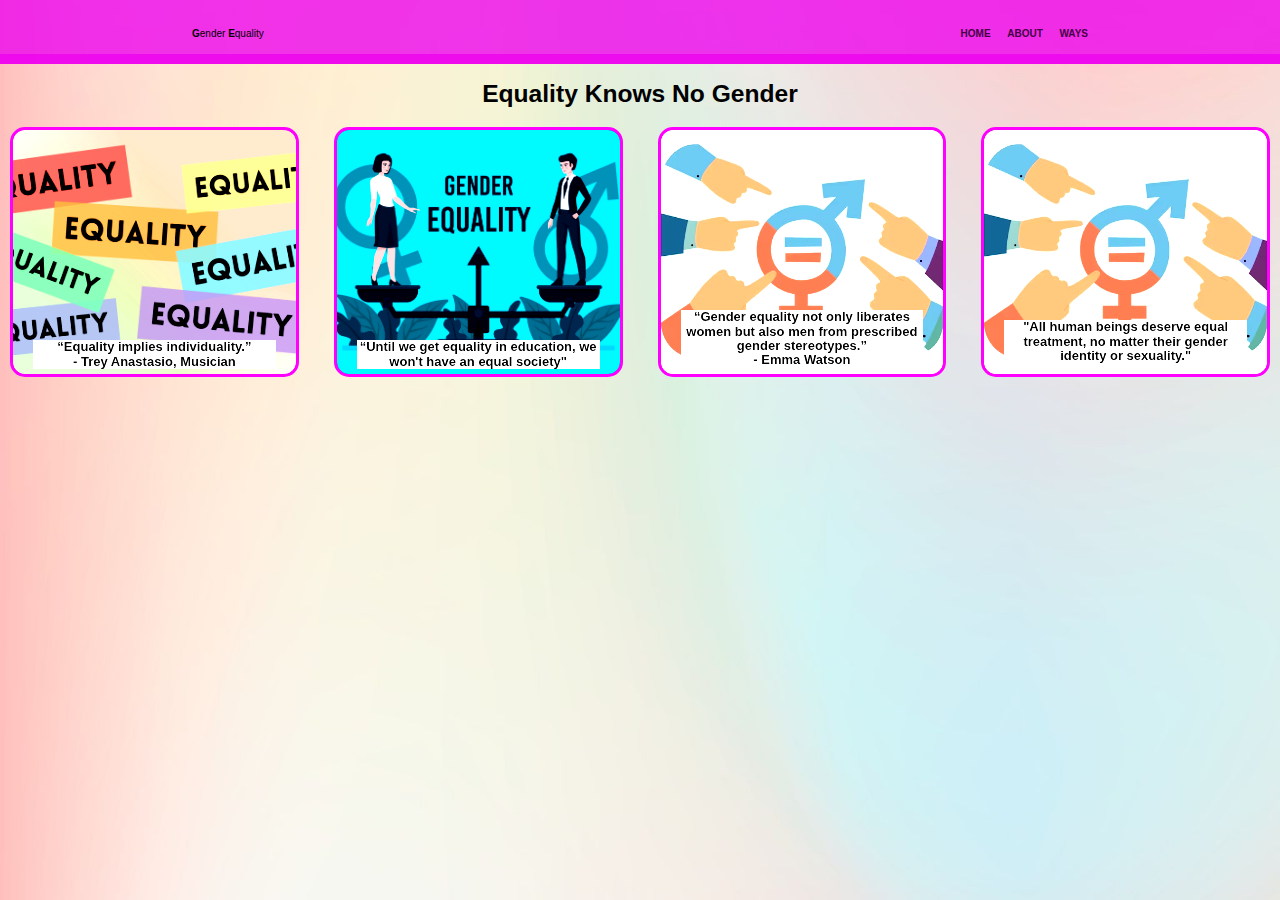
<file: gender-equality-acm/index.html>
<!DOCTYPE html>
<html lang="en">
<head>
  <meta charset="UTF-8">
  <meta name="viewport" content="width=device-width, initial-scale=1.0">
  <meta http-equiv="X-UA-Compatible" content="ie=edge">
  <title>Gender Equality</title>
  <!-- materialize icons, css & js -->
  <link type="text/css" href="css/materialize.min.css" rel="stylesheet">
  <link href="https://fonts.googleapis.com/icon?family=Material+Icons" rel="stylesheet">
  <link type="text/css" href="css/styles.css" rel="stylesheet">
  <script type="text/javascript" src="js/materialize.min.js"></script>
  
</head>
<body style="
background-image: url('img/bg-1.jpg');
background-repeat: no-repeat;
background-attachment: fixed;
background-size: cover;
height: auto;">
  <!-- top nav -->
  <nav class="z-depth-0">
    <div class="nav-wrapper container">      
      <span class="right">
        <a class="active" href="index.html"><span>Home</span></a>&nbsp;&nbsp;&nbsp;
        <a class="active" href="about.html"><span>About</span></a>&nbsp;&nbsp;&nbsp;
        <a class="active" href="ways.html"><span>Ways</span></a>
      </span>
      <a style="  text-transform: uppercase;  text-transform: lowercase;" class="center black-text" href="index.html"><span style="  text-transform: uppercase;">G</span>ENDER <span style="  text-transform: uppercase;">E</span>quality</a>
    </div>

  </nav>
   <!-- content1 -->
<div class="container black-text" style="text-align: justify;">
  <h5 class="center" style="font-weight: bold;">Equality Knows No Gender</h5>
</div>

<div class="container_b"> 
<!--boxes w/ img & title-->
  <div class="box" style="background-image: url('img/bg.png'); filter: contrast(150%);" onclick="togglePopup('popup1')"><h2 style="font-size: small; margin-top: 190px;">“Equality implies individuality.”
<br> - Trey Anastasio, Musician</h2></div>
  <div class="box" style="background-image: url('img/ge1.jpg'); filter: contrast(150%);" onclick="togglePopup('popu2')"><h2 style="font-size: small; margin-top: 190px;">“Until we get equality in education, we won't have an equal society"</h2></div>
  <div class="box" style="background-image: url('img/ge4.jpg'); filter: contrast(150%);" onclick="togglePopup('popup3')"><h2 style="font-size: small; margin-top: 160px;">“Gender equality not only liberates women but also men from prescribed gender stereotypes.”
<br>- Emma Watson</h2></div>
<div class="box" style="background-image: url('img/ge4.jpg'); filter: contrast(150%);" onclick="togglePopup('popup4')"><h2 style="font-size: small; margin-top: 170px;">"All human beings deserve equal treatment, no matter their gender identity or sexuality."</h2></div>
  </div>

  <script src="js/common.js"></script>
</body>
</html>
</file>
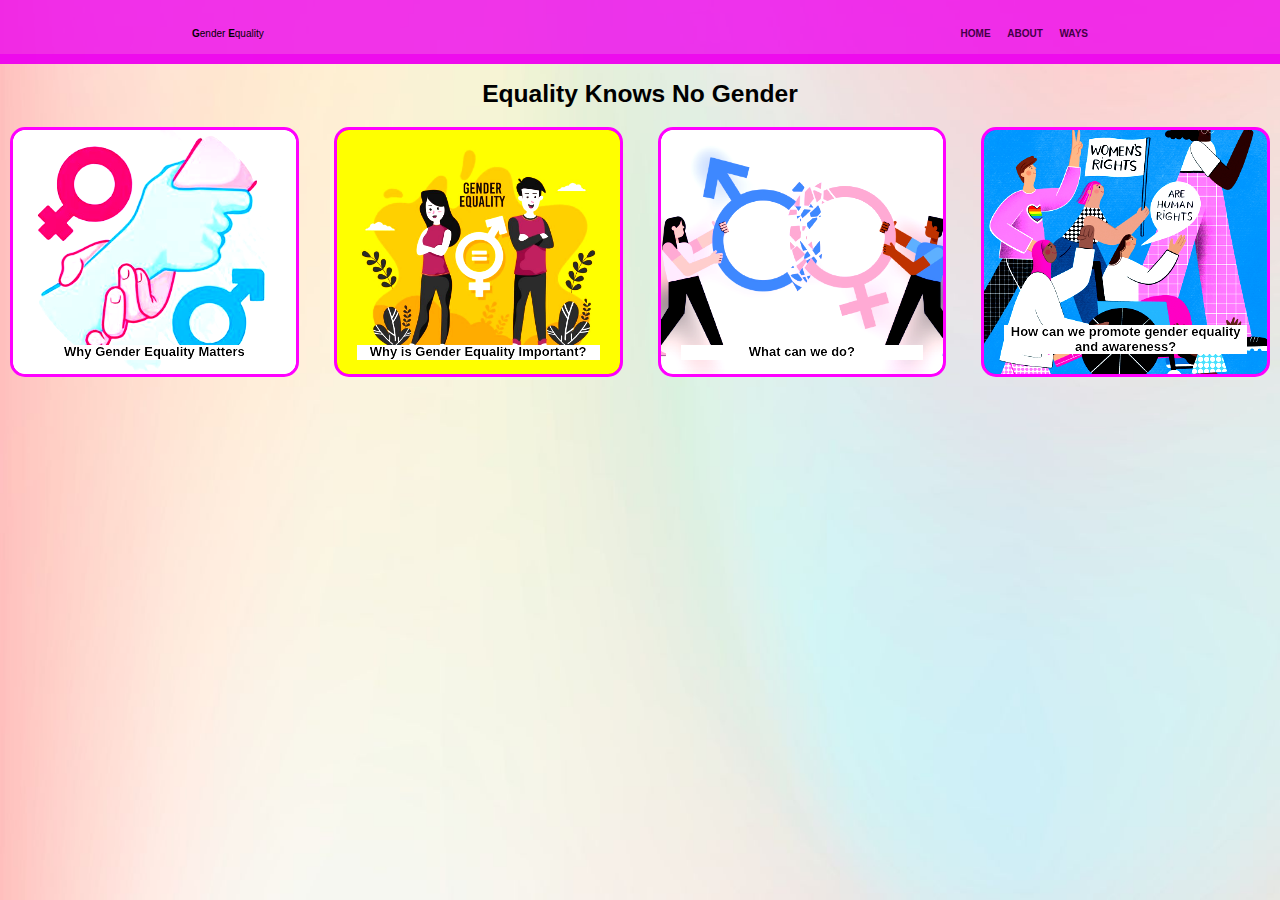
<file: gender-equality-acm/ways.html>
<!DOCTYPE html>
<html lang="en">
<head>
  <meta charset="UTF-8">
  <meta name="viewport" content="width=device-width, initial-scale=1.0">
  <meta http-equiv="X-UA-Compatible" content="ie=edge">
  <title>Gender Equality</title>
  <!-- materialize icons, css & js -->
  <link type="text/css" href="css/materialize.min.css" rel="stylesheet">
  <link href="https://fonts.googleapis.com/icon?family=Material+Icons" rel="stylesheet">
  <link type="text/css" href="css/styles.css" rel="stylesheet">
  <script type="text/javascript" src="js/materialize.min.js"></script>
</head>
<body style="
background-image: url('img/bg-1.jpg');
background-repeat: no-repeat;
background-attachment: fixed;
background-size: cover;
height: auto;">


  <!-- top nav -->
  <nav class="z-depth-0">
    <div class="nav-wrapper container">      
      <span class="right">
        <a class="active" href="index.html"><span>Home</span></a>&nbsp;&nbsp;&nbsp;
        <a class="active" href="about.html"><span>About</span></a>&nbsp;&nbsp;&nbsp;
        <a class="active" href="ways.html"><span>Ways</span></a>
      </span>
      <a style="  text-transform: uppercase;  text-transform: lowercase;" class="center black-text" href="index.html"><span style="  text-transform: uppercase;">G</span>ENDER <span style="  text-transform: uppercase;">E</span>quality</a>
    </div>

  <!--bg-->

</nav>
  <!-- content1 -->
<div class="container black-text" style="text-align: justify;">
    <h5 class="center" style="font-weight: bold;">Equality Knows No Gender</h5>
</div>

<div class="container_b"> 
<!--boxes w/ img & title-->
    <div class="box" style="background-image: url('img/ge.jpg'); filter: contrast(150%);" onclick="togglePopup('popup1')"><h2 style="font-size: small; margin-top: 195px;">Why Gender Equality Matters</h2></div>
    <div class="box" style="background-image: url('img/ge2.jpg'); filter: contrast(150%);" onclick="togglePopup('popup2')"><h2 style="font-size: small; margin-top: 195px;">Why is Gender Equality Important?</h2></div>
    <div class="box" style="background-image: url('img/ge3.png'); filter: contrast(150%);" onclick="togglePopup('popup3')"><h2 style="font-size: small; margin-top: 195px;">What can we do?</h2></div>
    <div class="box" style="background-image: url('img/ge5.png'); filter: contrast(150%);" onclick="togglePopup('popup4')"><h2 style="font-size: small; margin-top: 175px;">How can we promote gender equality and awareness?</h2></div>
    
<!--popuptext-->
    <div class="popuptext" id="popup1"><h5 class="center" style="font-size: medium; font-weight: bold;">Gender Equality Matters</h5> <span class="close">&times;</span>

      <h5 style="font-size: small; font-style: italic;">Gender equality is essential for ensuring equal opportunities for all individuals regardless of their gender. By promoting fairness and justice, gender equality enables everyone to reach their full potential and contribute meaningfully to society.
      <br>
      <br>
      Furthermore, gender equality fosters economic growth and development. When women and men have equal access to education, employment, and entrepreneurship opportunities, it leads to increased productivity and innovation, benefiting entire communities and nations.
      <br>
      <br>
      Gender equality also plays a crucial role in achieving sustainable development goals. By empowering women and girls and ensuring their rights are respected, we can address various global challenges, including poverty, hunger, and climate change.
      <br>
      <br>
      Moreover, gender equality promotes social cohesion and reduces inequalities. By challenging stereotypes and discriminatory practices, we create a more inclusive and harmonious society where diversity is celebrated, and everyone is valued for who they are.
      <br>
      <br>
      Ultimately, gender equality is not just a women's issue; it's a human rights issue that requires the collective efforts of individuals, communities, and institutions. By working together to promote gender equality, we can build a more just, equitable, and sustainable world for future generations.
      <br>
      <br>
      International commitments to advance gender equality have brought about improvements in some areas: child marriage and female genital mutilation (FGM) have declined in recent years, and women’s representation in the political arena is higher than ever before. But the promise of a world in which every woman and girl enjoys full gender equality, and where all legal, social, and economic barriers to their empowerment have been removed, remains unfulfilled. In fact, that goal is probably even more distant than before, since women and girls are being hit hard by the COVID-19 pandemic.</h5></div>
    
      <!--popiptext2-->
      <div class="popuptext" id="popup2"><h5 class="center" style="font-size: medium; font-weight: bold;">Gender Equality Important </h5><span class="close">&times;</span>

        <h5 style="font-size: small; font-style: italic;">Gender equality is essential for ensuring fairness and justice in society. It ensures that all individuals have equal opportunities regardless of their gender, enabling them to reach their full potential and contribute meaningfully to their communities.
        <br>
        <br>
        Moreover, gender equality is crucial for economic development. When women and men have equal access to education, employment, and entrepreneurship opportunities, it leads to increased productivity, innovation, and economic growth.
        <br>
        <br>
        Gender equality also contributes to achieving sustainable development goals. By empowering women and girls and ensuring their rights are respected, we can address various global challenges, including poverty, hunger, and climate change. Women's participation and leadership are essential for creating sustainable solutions that benefit everyone.
        <br>
        <br>
        Furthermore, gender equality promotes social cohesion and reduces inequalities. By challenging stereotypes and discriminatory practices, we create a more inclusive and harmonious society where diversity is celebrated, and everyone is valued for their unique contributions.
        <br>
        <br>
        Ultimately, gender equality is a fundamental human right. It is not just about women's rights but about creating a world where all individuals, regardless of gender, can live with dignity, freedom, and equal opportunities. Achieving gender equality requires the collective efforts of individuals, communities, and institutions to build a more just, equitable, and sustainable future for everyone.</h5></div>

    <!--popiptext3-->
    <div class="popuptext" id="popup3"><h5 class="center" style="font-size: medium; font-weight: bold;">We can do</h5><span class="close">&times;</span>
      <h5 style="font-size: small; font-style: italic;">If you are a girl, you can stay in school, help empower your female classmates to do the same and fight for your right to access sexual and reproductive health services. If you are a woman, you can address unconscious biases and implicit associations that form an unintended and often an invisible barrier to equal opportunity.
      <br>
      <br>
      If you are a man or a boy, you can work alongside women and girls to achieve gender equality and embrace healthy, respectful relationships.
      <br>
      <br>
      You can fund education campaigns to curb cultural practices like female genital mutilation and change harmful laws that limit the rights of women and girls and prevent them from achieving their full potential.
      <br>
      <br>
      The Spotlight Initiative is an EU/UN partnership, and a global, multi-year initiative focused on eliminating all forms of violence</h5></div>

      <!--popiptext4-->
    <div class="popuptext" id="popup4"><h5 class="center" style="font-size: medium; font-weight: bold;">Things can do</h5><span class="close">&times;</span>
      <h5 style="font-size: small; font-style: italic;">1. Women earn 10 to 30 per cent less than men for the same work. Pay inequality persists everywhere. Voice your support for equal pay for equal work.
      <br>
      <br>
      2. Be aware of gender stereotypes. Recognize them, avoid them and educate others about them.
      <br>
      <br>
      3. Find a Goal 5 charity you want to support. Any donation, big or small, can make a difference!
      <br>
      <br>
      4. Stand up against harassment. Whenever you see or become aware of harassment, whether in the workplace, streets, home or the online space, raise your voice against it.
      <br>
      <br>
      5. Share the workload at home. Sharing domestic responsibilities ensures the work burden doesn’t fall only on one person and instills the value of gender equality and essential life skills in children.
      <br>
      <br>
      6. Find female mentors/leaders. Ensure that some of your role models or mentors are women. There’s a lot you can learn from women in positions of authority.
      
      </h5></div>
  
</div>


<script>
  function togglePopup(id) {
      var popup = document.getElementById(id);
      if (popup.style.display === "block") {
          popup.style.display = "none";
      } else {
          popup.style.display = "block";
      }
  }
</script>

<script>
  var closebtns = document.getElementsByClassName("close");
  var i;
  
  for (i = 0; i < closebtns.length; i++) {
    closebtns[i].addEventListener("click", function() {
      this.parentElement.style.display = 'none';
    });
  }
  </script>


  <script src="js/common.js"></script>
</body>
</html>
</file>
<file: gender-equality-acm/css/styles.css>
body{
  font-family: 'Lucida Sans', 'Lucida Sans Regular', 'Lucida Grande', 'Lucida Sans Unicode', Geneva, Verdana, sans-serif;;
}

/* colours */
:root{
  --primary: #ee03eecb ;
  --secondary: #ee03eecb ;
  --title: #ffffff  ;
}
/* layout styles */
nav{
  background: var(--primary);
  border-bottom: 10px solid var(--secondary);
  cursor: pointer;
}
nav a{
  text-transform: uppercase;
  color: rgb(67, 0, 70);
  font-size: 10px;
  font-family:'Lucida Sans', 'Lucida Sans Regular', 'Lucida Grande', 'Lucida Sans Unicode', Geneva, Verdana, sans-serif;
}

nav a span{
  font-weight: bold;
}
nav .sidenav-trigger{
  margin: 0;
}
.nav-wrapper .active:hover{
  color: rgb(248, 193, 242);
}

/*ways*/
.container_b{
  width: auto;
  display: grid;
  grid-template-columns: repeat(auto-fit, minmax(15rem, 1fr));
  gap:1rem;
  align-items: center;
  margin-top:0;
  
}
.box {
  border: 3px solid rgb(255, 0, 255);
  box-shadow: 2rem;
  border-radius: 1rem;
  display: block;
  margin: 10px;
  background-color: whitesmoke;
  width: auto;
  height: 250px;
  text-align: center;
  float: center;
  cursor: pointer;
  padding: 20px;
  background-size: cover;
  background-position: center;
}

.box h2:hover{
  color: rgb(255, 0, 247);
}
.box:hover{
  color: rgb(67, 0, 70);
  background-color:black;
  transition: 400ms;
}

.box h2{
  font-family: 'Lucida Sans', 'Lucida Sans Regular', 'Lucida Grande', 'Lucida Sans Unicode', Geneva, Verdana, sans-serif;
  font-size: 15px;
  text-align: center;
  font-weight: bold;
  background-color: #ffffff;

}

/*.box h3{
  font-family: Arial, Helvetica, sans-serif;
  font-size: 13px;
  font-style:italic;
  text-align: justify;
  text-indent: 1rem;
  margin: 10px;
  margin-top: 40px;  } */

.box h5{
  font-family:'Lucida Sans', 'Lucida Sans Regular', 'Lucida Grande', 'Lucida Sans Unicode', Geneva, Verdana, sans-serif;
  font-size: 10px;
  font-style:italic;
  text-align: justify;
  text-indent: 1rem;
  margin: 10px;
  margin-top: 40px;  
}
.popuptext {
  display: none;
  width: auto; /* Adjust the width as needed */
  background: whitesmoke;
  color: #0f0f0f;
  text-align: justify;
  border-radius: 6px;
  padding: 40px;
  position: fixed;
  z-index: 1;
  top: 50%;
  left: 50%;
  transform: translate(-50%, -50%); 
}
.close {
  cursor: pointer;
  position: absolute;
  top: 5%;
  right: 0%;
  padding: 12px 16px;
  transform: translate(0%, -50%);
}
.close:hover {color: #ee03eecb }
</file>
